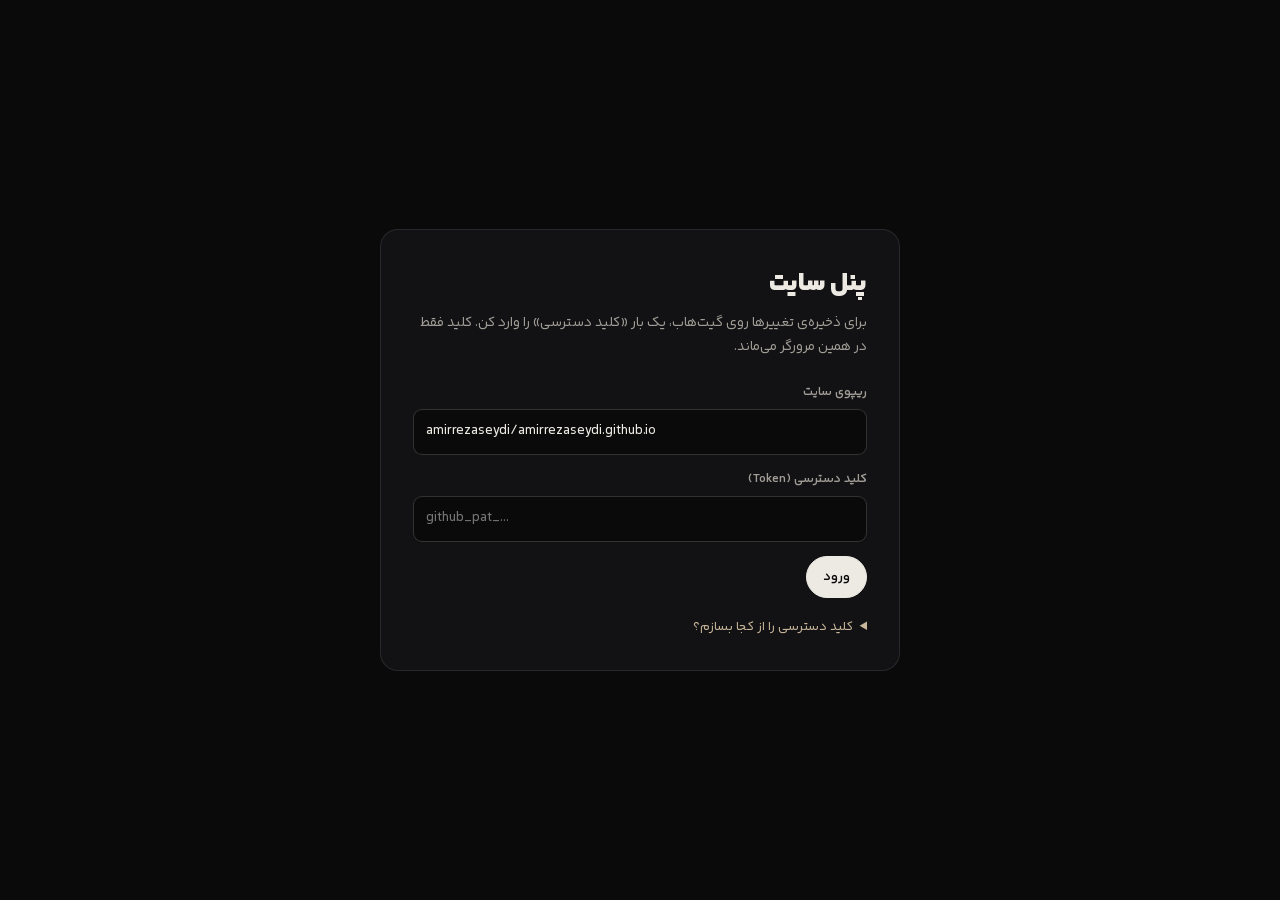
<file: admin/index.html>
<!DOCTYPE html>
<html lang="fa" dir="rtl">
<head>
<meta charset="UTF-8">
<meta name="viewport" content="width=device-width, initial-scale=1">
<meta name="robots" content="noindex, nofollow">
<title>پنل سایت</title>
<link rel="icon" href="../favicon.ico">
<style>
@font-face { font-family: 'Yekan Bakh'; src: url('../fonts/YekanBakh-VF.woff2') format('woff2'); font-weight: 100 950; font-display: swap; }
:root {
  --bg: #0A0A0B; --panel: #121214; --panel2: #18181B; --line: rgba(237,234,228,.1); --line2: rgba(237,234,228,.18);
  --text: #EDEAE4; --muted: #A19D96; --faint: #6E6B66; --accent: #C8B79A; --ok: #7FC79A; --bad: #E08A7E; --warn: #E3C178;
  --r: 12px; --ease: cubic-bezier(.22,1,.36,1);
}
* { box-sizing: border-box; }
html, body { margin: 0; background: var(--bg); color: var(--text); font-family: 'Yekan Bakh', Tahoma, sans-serif; font-size: 14px; line-height: 1.7; }
button, input, select, textarea { font: inherit; color: inherit; }
a { color: var(--accent); }
[hidden] { display: none !important; }

/* ---------- login ---------- */
.login { min-height: 100svh; display: grid; place-items: center; padding: 24px; }
.login-card { width: min(100%, 520px); background: var(--panel); border: 1px solid var(--line); border-radius: 18px; padding: 32px; }
.login h1 { margin: 0 0 6px; font-size: 26px; font-weight: 900; }
.login p { color: var(--muted); margin: 0 0 22px; }
.login details { margin: 18px 0 0; color: var(--muted); font-size: 13px; }
.login summary { cursor: pointer; color: var(--accent); }
.login ol { padding-inline-start: 20px; margin: 10px 0 0; }
.login ol li { margin-block-end: 6px; }
.login code { background: var(--panel2); padding: 1px 6px; border-radius: 5px; font-size: 12px; direction: ltr; unicode-bidi: isolate; }

/* ---------- layout ---------- */
.top { position: sticky; top: 0; z-index: 20; display: flex; align-items: center; gap: 12px; padding: 12px 20px; background: rgba(10,10,11,.88); backdrop-filter: blur(12px); border-bottom: 1px solid var(--line); }
.top h1 { margin: 0; font-size: 16px; font-weight: 800; }
.top .grow { flex: 1; }
.status { font-size: 12px; color: var(--faint); }
.status.dirty { color: var(--warn); }
.app { display: grid; grid-template-columns: 220px 1fr; min-height: calc(100svh - 61px); }
.side { border-inline-start: 0; border-inline-end: 1px solid var(--line); padding: 18px 12px; position: sticky; top: 61px; align-self: start; height: calc(100svh - 61px); overflow: auto; }
.side button { display: flex; width: 100%; align-items: center; gap: 10px; padding: 10px 14px; margin-block-end: 4px; border: 0; border-radius: 10px; background: none; color: var(--muted); cursor: pointer; text-align: start; font-weight: 500; }
.side button:hover { background: var(--panel); color: var(--text); }
.side button.on { background: var(--panel2); color: var(--text); box-shadow: inset -2px 0 0 var(--accent); }
.side .foot { margin-top: 24px; padding: 12px 14px; border-top: 1px solid var(--line); font-size: 12px; color: var(--faint); }
.side .foot button { padding: 6px 0; color: var(--faint); font-size: 12px; }
main { padding: 28px clamp(16px, 4vw, 48px) 120px; max-width: 980px; }
main h2 { margin: 0 0 4px; font-size: 22px; font-weight: 900; }
main .sub { margin: 0 0 26px; color: var(--muted); }

/* ---------- fields ---------- */
.card { background: var(--panel); border: 1px solid var(--line); border-radius: var(--r); padding: 20px; margin-block-end: 16px; }
.card h3 { margin: 0 0 14px; font-size: 15px; font-weight: 800; }
.grid2 { display: grid; grid-template-columns: 1fr 1fr; gap: 14px 16px; }
.field { display: block; margin-block-end: 14px; }
.grid2 .field { margin: 0; }
.field > span { display: block; margin-block-end: 6px; font-size: 12.5px; font-weight: 600; color: var(--muted); }
.field small { display: block; margin-top: 5px; color: var(--faint); font-size: 11.5px; }
input[type=text], input[type=password], input[type=email], input[type=tel], input[type=url], select, textarea {
  width: 100%; padding: 10px 12px; background: var(--bg); border: 1px solid var(--line2); border-radius: 9px; outline: none; transition: border-color .2s;
}
input:focus, select:focus, textarea:focus { border-color: var(--accent); }
textarea { resize: vertical; min-height: 84px; line-height: 1.9; }
textarea.tall { min-height: 200px; }
.ltr { direction: ltr; text-align: left; }

.btn { display: inline-flex; align-items: center; justify-content: center; gap: 8px; padding: 9px 16px; border-radius: 999px; border: 1px solid var(--line2); background: none; cursor: pointer; font-weight: 600; font-size: 13px; transition: background .2s, border-color .2s, opacity .2s; white-space: nowrap; text-decoration: none; color: var(--text); }
.btn:hover { border-color: var(--text); }
.btn.primary { background: var(--text); color: var(--bg); border-color: var(--text); }
.btn.primary:hover { background: var(--accent); border-color: var(--accent); }
.btn.small { padding: 6px 12px; font-size: 12px; }
.btn.icon { width: 32px; height: 32px; padding: 0; }
.btn.danger:hover { border-color: var(--bad); color: var(--bad); }
.btn:disabled { opacity: .4; cursor: not-allowed; }
.row { display: flex; gap: 8px; align-items: center; flex-wrap: wrap; }

/* media */
.media { display: grid; grid-template-columns: 150px 1fr; gap: 16px; align-items: start; }
.media .pv { position: relative; width: 150px; aspect-ratio: 4/5; border-radius: 10px; overflow: hidden; background: var(--bg) repeating-linear-gradient(45deg, transparent 0 8px, rgba(255,255,255,.025) 8px 16px); border: 1px solid var(--line); display: grid; place-items: center; color: var(--faint); font-size: 12px; }
.media.wide .pv { aspect-ratio: 16/9; }
.media.tall .pv { aspect-ratio: 9/16; }
.media .pv img, .media .pv video { width: 100%; height: 100%; object-fit: cover; display: block; }
.media .pv video { object-fit: contain; background: #000; }
.media .path { font-size: 11.5px; color: var(--faint); direction: ltr; text-align: left; word-break: break-all; margin: 8px 0 0; }
.media .new { color: var(--warn); }
.media .size-bad { color: var(--bad); }

/* list items (works, tools, categories) */
.item { border: 1px solid var(--line); border-radius: var(--r); background: var(--panel); margin-block-end: 12px; overflow: hidden; }
.item-head { display: flex; align-items: center; gap: 12px; padding: 10px 12px; cursor: pointer; }
.item-head:hover { background: var(--panel2); }
.item-head .thumb { width: 46px; height: 46px; border-radius: 8px; object-fit: cover; background: var(--bg); flex: none; }
.item-head .t { flex: 1; min-width: 0; }
.item-head .t b { display: block; font-weight: 700; overflow: hidden; text-overflow: ellipsis; white-space: nowrap; }
.item-head .t small { color: var(--faint); }
.item-body { padding: 18px 16px 16px; border-top: 1px solid var(--line); }
.tag { font-size: 11px; padding: 2px 8px; border-radius: 99px; border: 1px solid var(--line2); color: var(--muted); }

.icons { display: flex; flex-wrap: wrap; gap: 6px; }
.icons button { width: 40px; height: 40px; border-radius: 9px; border: 1px solid var(--line2); background: var(--bg); color: var(--muted); cursor: pointer; display: grid; place-items: center; }
.icons button.on { border-color: var(--accent); color: var(--accent); background: rgba(200,183,154,.08); }
.icons svg { width: 20px; height: 20px; }

/* toast + progress */
.toast { position: fixed; inset-inline: 0; bottom: 24px; margin: auto; width: fit-content; max-width: calc(100% - 32px); padding: 12px 18px; border-radius: 12px; background: var(--panel2); border: 1px solid var(--line2); box-shadow: 0 20px 50px -20px #000; z-index: 60; transform: translateY(20px); opacity: 0; transition: .35s var(--ease); pointer-events: none; }
.toast.show { transform: none; opacity: 1; pointer-events: auto; }
.toast.ok { border-color: rgba(127,199,154,.5); }
.toast.bad { border-color: rgba(224,138,126,.6); }
.overlay { position: fixed; inset: 0; z-index: 50; background: rgba(10,10,11,.8); backdrop-filter: blur(6px); display: grid; place-items: center; padding: 24px; }
.overlay .box { width: min(100%, 440px); background: var(--panel); border: 1px solid var(--line2); border-radius: 16px; padding: 26px; }
.overlay h3 { margin: 0 0 6px; font-size: 18px; font-weight: 800; }
.bar { height: 6px; border-radius: 6px; background: var(--bg); overflow: hidden; margin: 18px 0 10px; }
.bar i { display: block; height: 100%; width: 0; background: var(--accent); transition: width .3s; }
.overlay p { margin: 0; color: var(--muted); font-size: 13px; }

.hint { padding: 12px 14px; border-radius: 10px; background: rgba(200,183,154,.07); border: 1px solid rgba(200,183,154,.2); color: var(--muted); font-size: 12.5px; margin-block-end: 18px; }
.empty { color: var(--faint); text-align: center; padding: 26px; border: 1px dashed var(--line2); border-radius: var(--r); }

@media (max-width: 820px) {
  .app { grid-template-columns: 1fr; }
  .side { position: sticky; top: 57px; z-index: 15; height: auto; display: flex; gap: 4px; overflow-x: auto; padding: 8px 12px; border: 0; border-bottom: 1px solid var(--line); background: var(--bg); scrollbar-width: none; }
  .side button { width: auto; flex: none; margin: 0; padding: 8px 12px; }
  .side button.on { box-shadow: inset 0 -2px 0 var(--accent); }
  .side .foot { display: none; }
  .top { padding: 10px 14px; }
  .top .status { display: none; }
  .grid2 { grid-template-columns: 1fr; }
  .media { grid-template-columns: 110px 1fr; gap: 12px; }
  .media .pv { width: 110px; }
}
</style>
</head>
<body>

<!-- ============ ورود ============ -->
<section class="login" id="login" hidden>
  <div class="login-card">
    <h1>پنل سایت</h1>
    <p>برای ذخیره‌ی تغییرها روی گیت‌هاب، یک بار «کلید دسترسی» را وارد کن. کلید فقط در همین مرورگر می‌ماند.</p>
    <label class="field"><span>ریپوی سایت</span>
      <input type="text" id="repoIn" class="ltr" value="amirrezaseydi/amirrezaseydi.github.io">
    </label>
    <label class="field"><span>کلید دسترسی (Token)</span>
      <input type="password" id="tokenIn" class="ltr" placeholder="github_pat_..." autocomplete="off">
    </label>
    <div class="row"><button class="btn primary" id="loginBtn">ورود</button><span class="status" id="loginMsg"></span></div>
    <details>
      <summary>کلید دسترسی را از کجا بسازم؟</summary>
      <ol>
        <li>در گیت‌هاب برو به <a href="https://github.com/settings/personal-access-tokens/new" target="_blank" rel="noopener">ساخت Fine-grained token</a>.</li>
        <li>یک اسم بده (مثلاً <code>panel</code>) و در Expiration مدت دلخواه را انتخاب کن.</li>
        <li>در Repository access گزینه‌ی <b>Only select repositories</b> و ریپوی سایت را انتخاب کن.</li>
        <li>در Permissions ← Repository permissions، گزینه‌ی <b>Contents</b> را روی <b>Read and write</b> بگذار.</li>
        <li>Generate token را بزن، کلید را کپی کن و این‌جا بچسبان.</li>
      </ol>
    </details>
  </div>
</section>

<!-- ============ پنل ============ -->
<div id="panel" hidden>
  <header class="top">
    <h1>پنل سایت</h1>
    <span class="status" id="status">بدون تغییر</span>
    <span class="grow"></span>
    <a class="btn small" id="viewSite" href="../" target="_blank" rel="noopener">دیدن سایت</a>
    <button class="btn primary" id="saveBtn" disabled>ذخیره و انتشار</button>
  </header>
  <div class="app">
    <nav class="side" id="side"></nav>
    <main id="main"></main>
  </div>
</div>

<div class="overlay" id="overlay" hidden>
  <div class="box">
    <h3 id="ovTitle">در حال انتشار…</h3>
    <p id="ovText">لطفاً صفحه را نبند.</p>
    <div class="bar"><i id="ovBar"></i></div>
    <p id="ovStep"></p>
  </div>
</div>
<div class="toast" id="toast"></div>

<script>
(() => {
'use strict';

/* ================= helpers ================= */
const $ = (s, c = document) => c.querySelector(s);
const esc = (s) => String(s ?? '').replace(/[&<>"']/g, (ch) => ({ '&': '&amp;', '<': '&lt;', '>': '&gt;', '"': '&quot;', "'": '&#39;' }[ch]));
const store = {
  get: (k) => { try { return localStorage.getItem(k); } catch (e) { return null; } },
  set: (k, v) => { try { localStorage.setItem(k, v); } catch (e) {} },
  del: (k) => { try { localStorage.removeItem(k); } catch (e) {} },
};
const fmtSize = (b) => b > 1048576 ? (b / 1048576).toFixed(1) + ' مگ' : Math.max(1, Math.round(b / 1024)) + ' کیلوبایت';
const toast = (msg, kind = '') => {
  const t = $('#toast'); t.textContent = msg; t.className = `toast show ${kind}`;
  clearTimeout(t._h); t._h = setTimeout(() => t.classList.remove('show'), kind === 'bad' ? 7000 : 4000);
};
const ICONS = {
  layers: '<path d="M12 3 3 8l9 5 9-5-9-5Z"/><path d="m3 13 9 5 9-5"/>',
  film: '<rect x="3" y="5" width="18" height="14" rx="2"/><path d="M7 5v14M17 5v14M3 9.5h4M3 14.5h4M17 9.5h4M17 14.5h4"/>',
  image: '<rect x="3" y="3" width="18" height="18" rx="2"/><circle cx="9" cy="9" r="2"/><path d="m21 15-5-5L5 21"/>',
  spark: '<path d="M12 3v3M12 18v3M3 12h3M18 12h3"/><path d="M12 8l1.2 2.8L16 12l-2.8 1.2L12 16l-1.2-2.8L8 12l2.8-1.2Z"/>',
  camera: '<path d="M4 8h3l2-3h6l2 3h3v11H4z"/><circle cx="12" cy="13" r="3.5"/>',
  pen: '<path d="M4 20l4-1L19 8l-3-3L5 16l-1 4Z"/><path d="m14 7 3 3"/>',
  music: '<path d="M9 18V5l11-2v13"/><circle cx="6" cy="18" r="3"/><circle cx="17" cy="16" r="3"/>',
  cube: '<path d="M12 3 4 7.5v9L12 21l8-4.5v-9L12 3Z"/><path d="M4 7.5 12 12l8-4.5M12 12v9"/>',
  type: '<path d="M5 6V4h14v2M12 4v16M9 20h6"/>',
  chart: '<path d="M4 20V10M10 20V4M16 20v-7M22 20H2"/>',
};
const svg = (k) => `<svg viewBox="0 0 24 24" fill="none" stroke="currentColor" stroke-width="1.5" stroke-linecap="round" stroke-linejoin="round">${ICONS[k] || ICONS.spark}</svg>`;

/* ================= state ================= */
let TOKEN = store.get('panel_token') || '';
let REPO = store.get('panel_repo') || 'amirrezaseydi/amirrezaseydi.github.io';
let BRANCH = 'main';
let data = null;          // content.json
let loadedSha = null;     // content.json blob sha when loaded
let pending = {};         // path -> {file|blob, url}
let dirty = false;
let tab = store.get('panel_tab') || 'hero';
let openItem = null;

const SITE_BASE = new URL('../', location.href).href;
const saved = {};          // files published in this session (site may not serve them yet)
const urlFor = (p) => !p ? '' : pending[p] ? pending[p].url : saved[p] ? saved[p].url : /^https?:/.test(p) ? p : SITE_BASE + p;

const setDirty = (v = true) => {
  dirty = v;
  const n = Object.keys(pending).length;
  $('#status').textContent = v ? (n ? `تغییر ذخیره‌نشده + ${n} فایل جدید` : 'تغییر ذخیره‌نشده') : 'همه‌چیز ذخیره شده';
  $('#status').classList.toggle('dirty', v);
  $('#saveBtn').disabled = !v;
};
window.addEventListener('beforeunload', (e) => { if (dirty) { e.preventDefault(); e.returnValue = ''; } });

const getP = (path) => path.split('.').reduce((o, k) => (o == null ? o : o[k]), data);
const setP = (path, val) => {
  const ks = path.split('.'); let o = data;
  ks.slice(0, -1).forEach((k) => { if (o[k] == null) o[k] = /^\d+$/.test(k) ? [] : {}; o = o[k]; });
  o[ks[ks.length - 1]] = val;
};

/* ================= GitHub API ================= */
const gh = async (path, opts = {}) => {
  const r = await fetch(`https://api.github.com/repos/${REPO}${path}`, {
    ...opts,
    headers: { Accept: 'application/vnd.github+json', Authorization: `Bearer ${TOKEN}`, 'X-GitHub-Api-Version': '2022-11-28', ...(opts.body ? { 'Content-Type': 'application/json' } : {}) },
    cache: 'no-store',
  });
  if (!r.ok) {
    let m = ''; try { m = (await r.json()).message || ''; } catch (e) {}
    const err = new Error(m || `HTTP ${r.status}`); err.status = r.status; throw err;
  }
  return r.status === 204 ? null : r.json();
};
const b64ToText = (b64) => new TextDecoder().decode(Uint8Array.from(atob(b64.replace(/\n/g, '')), (c) => c.charCodeAt(0)));
const textToB64 = (txt) => { const bytes = new TextEncoder().encode(txt); let s = ''; for (let i = 0; i < bytes.length; i += 0x8000) s += String.fromCharCode.apply(null, bytes.subarray(i, i + 0x8000)); return btoa(s); };
const fileToB64 = (f) => new Promise((res, rej) => { const fr = new FileReader(); fr.onload = () => res(String(fr.result).split(',')[1]); fr.onerror = rej; fr.readAsDataURL(f); });

const errText = (e) => {
  if (e.status === 401) return 'کلید دسترسی نامعتبر است یا منقضی شده.';
  if (e.status === 403) return 'این کلید اجازه‌ی نوشتن ندارد. دسترسی Contents باید Read and write باشد.';
  if (e.status === 404) return 'ریپو یا فایل پیدا نشد. اسم ریپو و دسترسی کلید را چک کن.';
  if (e.status === 422) return 'گیت‌هاب درخواست را نپذیرفت (شاید فایل خیلی بزرگ است).';
  if (e instanceof TypeError) return 'اتصال به گیت‌هاب برقرار نشد. اینترنت یا فیلترشکن را چک کن.';
  return e.message || 'خطای ناشناخته';
};

/* ================= login ================= */
const showLogin = (msg = '') => {
  $('#panel').hidden = true; $('#login').hidden = false;
  $('#repoIn').value = REPO; $('#loginMsg').textContent = msg;
};
const loadContent = async () => {
  const repo = await gh('');
  BRANCH = repo.default_branch || 'main';
  if (repo.permissions && !repo.permissions.push) throw Object.assign(new Error(''), { status: 403 });
  const f = await gh(`/contents/content.json?ref=${encodeURIComponent(BRANCH)}`);
  data = JSON.parse(b64ToText(f.content));
  loadedSha = f.sha;
};
const enter = async () => {
  $('#loginMsg').textContent = 'در حال اتصال…';
  try {
    await loadContent();
    store.set('panel_token', TOKEN); store.set('panel_repo', REPO);
    $('#login').hidden = true; $('#panel').hidden = false;
    $('#viewSite').href = SITE_BASE;
    pending = {}; setDirty(false); render();
  } catch (e) {
    showLogin(errText(e));
  }
};
$('#loginBtn').addEventListener('click', () => {
  TOKEN = $('#tokenIn').value.trim(); REPO = $('#repoIn').value.trim().replace(/^https?:\/\/github\.com\//, '').replace(/\/$/, '');
  if (!TOKEN) { $('#loginMsg').textContent = 'کلید را وارد کن.'; return; }
  enter();
});
$('#tokenIn').addEventListener('keydown', (e) => { if (e.key === 'Enter') $('#loginBtn').click(); });

/* ================= field builders ================= */
const text = (path, label, opts = {}) => `
  <label class="field"><span>${label}</span>
    ${opts.area ? `<textarea data-p="${path}" class="${opts.tall ? 'tall' : ''} ${opts.ltr ? 'ltr' : ''}" rows="${opts.rows || 3}">${esc(getP(path))}</textarea>`
                : `<input type="${opts.type || 'text'}" data-p="${path}" class="${opts.ltr ? 'ltr' : ''}" value="${esc(getP(path))}" placeholder="${esc(opts.ph || '')}">`}
    ${opts.hint ? `<small>${opts.hint}</small>` : ''}
  </label>`;

const media = (path, label, kind, opts = {}) => {
  const p = getP(path) || '';
  const u = urlFor(p);
  const isNew = !!pending[p];
  const size = isNew ? pending[p].file.size : 0;
  const pv = !p ? 'خالی' : kind === 'video'
    ? `<video src="${esc(u)}" preload="metadata" controls playsinline muted></video>`
    : `<img src="${esc(u)}" alt="">`;
  return `
  <div class="field"><span>${label}</span>
    <div class="media ${opts.shape || ''}" data-media="${path}" data-kind="${kind}">
      <div class="pv">${pv}</div>
      <div>
        <div class="row">
          <button class="btn small" data-pick="${path}">${p ? 'عوض کردن' : 'انتخاب'} ${kind === 'video' ? 'ویدیو' : 'عکس'}</button>
          ${opts.frameFrom ? `<button class="btn small" data-frame="${path}" data-from="${opts.frameFrom}" title="فریمی که در پیش‌نمایش ویدیو هست کاور می‌شود">ساخت از فریم ویدیو</button>` : ''}
          ${opts.clear && p ? `<button class="btn small danger" data-clear="${path}">حذف</button>` : ''}
        </div>
        <p class="path">${esc(p)}${isNew ? ` <span class="new">— جدید، ${fmtSize(size)}</span>` : ''}${isNew && size > 25 * 1048576 ? ' <span class="size-bad">(سنگین؛ سایت کند می‌شود)</span>' : ''}</p>
        ${opts.hint ? `<small style="display:block;color:var(--faint);font-size:11.5px;margin-top:4px">${opts.hint}</small>` : ''}
      </div>
    </div>
  </div>`;
};

/* ================= tabs ================= */
const TABS = [
  ['hero', 'بالای صفحه'],
  ['reel', 'شوریل'],
  ['works', 'نمونه‌کارها'],
  ['about', 'درباره من'],
  ['contact', 'تماس'],
  ['general', 'تنظیمات کلی'],
];

const views = {
  hero: () => `
    <h2>بالای صفحه</h2><p class="sub">اولین چیزی که بازدیدکننده می‌بیند.</p>
    <div class="card">
      ${media('hero.image', 'عکس اصلی', 'image', { shape: 'wide', hint: 'عکس افقی با کیفیت؛ حدود ۱۹۲۰ پیکسل عرض و زیر ۵۰۰ کیلوبایت. روی موبایل وسط عکس نمایش داده می‌شود.' })}
      ${text('hero.imageAlt', 'توضیح عکس (برای گوگل و نابینایان)')}
    </div>
    <div class="card"><div class="grid2">
      ${text('hero.eyebrow', 'عنوان کوچک بالای اسم')}
      ${text('hero.title', 'اسم (تیتر بزرگ)')}
      ${text('hero.latin', 'اسم لاتین', { ltr: true })}
      ${text('hero.location', 'شهر')}
    </div>
    <div style="height:14px"></div>
    ${text('hero.lead', 'جمله‌ی معرفی', { area: true })}
    <div class="grid2">
      ${text('hero.ctaWork', 'متن دکمه‌ی اصلی')}
      ${text('hero.ctaContact', 'متن دکمه‌ی دوم')}
    </div></div>
    <div class="card"><h3>لوگوی کنار اسم (بالای سایت)</h3>
      <div class="grid2">${text('brand.name', 'اسم کنار لوگو')}</div><div style="height:14px"></div>
      ${media('brand.avatar', 'عکس کوچک (آواتار)', 'image', { hint: 'عکس مربعی، حدود ۲۰۰×۲۰۰ پیکسل.' })}
    </div>`,

  reel: () => `
    <h2>شوریل</h2><p class="sub">ویدیوی عمودی معرفی کارها.</p>
    <div class="card"><div class="grid2">${text('reel.label', 'برچسب کوچک')}${text('reel.title', 'تیتر')}</div></div>
    <div class="card">
      ${media('reel.video', 'ویدیوی شوریل', 'video', { shape: 'tall', hint: 'MP4 با H.264، عمودی ۹:۱۶. بهتر است زیر ۲۰ مگ باشد.' })}
      ${media('reel.poster', 'کاور (قبل از پخش)', 'image', { shape: 'tall', frameFrom: 'reel.video', hint: 'می‌توانی ویدیو را در پیش‌نمایش بالا روی فریم دلخواه نگه داری و «ساخت از فریم ویدیو» را بزنی.' })}
    </div>`,

  works: () => {
    const w = data.work; const cats = w.categories || [];
    const catLabel = (id) => cats.find((c) => c.id === id)?.label || '—';
    const items = (w.items || []).map((it, i) => {
      const open = openItem === i;
      return `
      <div class="item" data-i="${i}">
        <div class="item-head" data-toggle="${i}">
          <img class="thumb" src="${esc(urlFor(it.cover))}" alt="" onerror="this.style.visibility='hidden'">
          <div class="t"><b>${esc(it.title || 'بدون عنوان')}</b><small>${esc(catLabel(it.cat))} ${it.year ? '· ' + esc(it.year) : ''}</small></div>
          <span class="tag">${it.shape === 'horizontal' ? 'افقی' : 'عمودی'}</span>
          <button class="btn icon small" data-move="${i}" data-d="-1" title="بالاتر" ${i === 0 ? 'disabled' : ''}>↑</button>
          <button class="btn icon small" data-move="${i}" data-d="1" title="پایین‌تر" ${i === w.items.length - 1 ? 'disabled' : ''}>↓</button>
        </div>
        ${open ? `<div class="item-body">
          <div class="grid2">
            ${text(`work.items.${i}.title`, 'عنوان')}
            ${text(`work.items.${i}.year`, 'سال', { ph: '۱۴۰۵' })}
            <label class="field"><span>دسته</span><select data-p="work.items.${i}.cat">${cats.map((c) => `<option value="${esc(c.id)}" ${c.id === it.cat ? 'selected' : ''}>${esc(c.label)}</option>`).join('')}</select></label>
            <label class="field"><span>شکل کادر</span><select data-p="work.items.${i}.shape" data-rerender>
              <option value="vertical" ${it.shape !== 'horizontal' ? 'selected' : ''}>عمودی (۹:۱۶) — گزارش، ریلز</option>
              <option value="horizontal" ${it.shape === 'horizontal' ? 'selected' : ''}>افقی (۱۶:۹) — لوگوموشن، ویدیوی افقی</option>
            </select></label>
          </div><div style="height:14px"></div>
          ${text(`work.items.${i}.desc`, 'توضیح (در پنجره‌ی بزرگ نمایش داده می‌شود)', { area: true })}
          ${media(`work.items.${i}.video`, 'ویدیو', 'video', { shape: it.shape === 'horizontal' ? 'wide' : 'tall', clear: true, hint: 'اگر خالی باشد، فقط عکس کاور نمایش داده می‌شود.' })}
          ${media(`work.items.${i}.cover`, 'کاور', 'image', { shape: it.shape === 'horizontal' ? 'wide' : 'tall', frameFrom: `work.items.${i}.video` })}
          ${text(`work.items.${i}.alt`, 'توضیح کاور (برای گوگل)')}
          <div class="row" style="justify-content:space-between;margin-top:6px">
            <button class="btn small" data-toggle="${i}">بستن</button>
            <button class="btn small danger" data-del="${i}">حذف این نمونه‌کار</button>
          </div>
        </div>` : ''}
      </div>`;
    }).join('');
    return `
    <h2>نمونه‌کارها</h2><p class="sub">روی هر کار بزن تا باز شود. با فلش‌ها ترتیب را عوض کن.</p>
    <div class="card"><div class="grid2">${text('work.label', 'برچسب کوچک')}${text('work.title', 'تیتر بخش')}</div><div style="height:14px"></div>
      ${text('work.note', 'جمله‌ی زیر نمونه‌کارها', { area: true, rows: 2 })}</div>
    ${items || '<div class="empty">هنوز نمونه‌کاری نیست.</div>'}
    <div class="row" style="margin:6px 0 30px"><button class="btn primary" id="addWork">+ افزودن نمونه‌کار</button></div>
    <div class="card"><h3>دسته‌بندی‌ها (دکمه‌های فیلتر)</h3>
      ${cats.map((c, k) => `<div class="row" style="margin-bottom:8px">
        <input type="text" data-p="work.categories.${k}.label" value="${esc(c.label)}" style="flex:1">
        <span class="tag">${(w.items || []).filter((x) => x.cat === c.id).length} کار</span>
        <button class="btn icon small danger" data-delcat="${k}" title="حذف">✕</button></div>`).join('')}
      <button class="btn small" id="addCat">+ دسته‌ی جدید</button>
    </div>`;
  },

  about: () => `
    <h2>درباره من</h2><p class="sub">متن معرفی و ابزارها.</p>
    <div class="card"><div class="grid2">${text('about.label', 'برچسب کوچک')}${text('about.title', 'تیتر')}</div><div style="height:14px"></div>
      ${text('about.lead', 'جمله‌ی درشت اول', { area: true, rows: 2 })}
      ${text('about.text', 'متن اصلی', { area: true, tall: true, hint: 'برای شروع پاراگراف جدید، یک خط خالی بگذار.' })}
    </div>
    <div class="card"><h3>ابزارها</h3>
      ${(data.about.tools || []).map((t, k) => `
        <div class="item" style="padding:14px">
          <div class="grid2">${text(`about.tools.${k}.name`, 'اسم')}${text(`about.tools.${k}.desc`, 'توضیح کوتاه')}</div>
          <div class="row" style="justify-content:space-between;margin-top:12px">
            <div class="icons">${Object.keys(ICONS).map((ic) => `<button data-icon="${k}" data-ic="${ic}" class="${t.icon === ic ? 'on' : ''}" title="${ic}">${svg(ic)}</button>`).join('')}</div>
            <div class="row">
              <button class="btn icon small" data-tmove="${k}" data-d="-1" ${k === 0 ? 'disabled' : ''}>↑</button>
              <button class="btn icon small" data-tmove="${k}" data-d="1" ${k === data.about.tools.length - 1 ? 'disabled' : ''}>↓</button>
              <button class="btn icon small danger" data-tdel="${k}">✕</button>
            </div>
          </div>
        </div>`).join('')}
      <button class="btn small" id="addTool">+ ابزار جدید</button>
    </div>`,

  contact: () => `
    <h2>تماس</h2><p class="sub">این اطلاعات در بخش تماس و منوی موبایل نمایش داده می‌شود. هر کدام را خالی بگذاری، از سایت حذف می‌شود.</p>
    <div class="card"><div class="grid2">${text('contact.label', 'برچسب کوچک')}${text('contact.title', 'تیتر')}</div></div>
    <div class="card">
      ${text('contact.email', 'ایمیل', { type: 'email', ltr: true })}
      ${text('contact.telegram', 'لینک تلگرام', { ltr: true, ph: 'https://t.me/username' })}
      ${text('contact.phone', 'شماره تلفن', { type: 'tel', ltr: true, ph: '09121234567' })}
    </div>`,

  general: () => `
    <h2>تنظیمات کلی</h2><p class="sub">چیزهایی که در گوگل، تب مرورگر و پایین سایت دیده می‌شوند.</p>
    <div class="card">
      ${text('meta.title', 'عنوان سایت (تب مرورگر و گوگل)')}
      ${text('meta.description', 'توضیح سایت در نتایج گوگل', { area: true, rows: 3 })}
      ${text('footer.text', 'متن پایین سایت (بعد از سال)')}
    </div>
    <div class="card"><h3>نوار متحرک زیر عکس</h3>
      <label class="field"><span>هر مورد در یک خط</span>
        <textarea id="marqueeIn" rows="7">${esc((data.marquee || []).join('\n'))}</textarea></label>
    </div>
    <div class="hint">فایل‌های قدیمی که عوض می‌کنی از ریپو پاک نمی‌شوند (برای احتیاط). اگر حجم ریپو زیاد شد بگو تا تمیزش کنم.</div>`,
};

const render = () => {
  $('#side').innerHTML = TABS.map(([k, l]) => `<button data-tab="${k}" class="${k === tab ? 'on' : ''}">${l}</button>`).join('') +
    `<div class="foot">${esc(REPO)}<br><button id="logout">خروج و پاک کردن کلید</button></div>`;
  $('#main').innerHTML = views[tab]();
};

/* ================= events ================= */
document.addEventListener('input', (e) => {
  const el = e.target;
  if (el.id === 'marqueeIn') { data.marquee = el.value.split('\n').map((s) => s.trim()).filter(Boolean); setDirty(); return; }
  if (!el.dataset || !el.dataset.p) return;
  setP(el.dataset.p, el.value);
  setDirty();
  if (el.dataset.rerender !== undefined) render();
  // keep the work header title in sync without re-render
  const m = el.dataset.p.match(/^work\.items\.(\d+)\.title$/);
  if (m) { const b = document.querySelector(`.item[data-i="${m[1]}"] .t b`); if (b) b.textContent = el.value || 'بدون عنوان'; }
});
document.addEventListener('change', (e) => {
  const el = e.target;
  if (el.tagName === 'SELECT' && el.dataset.p) { setP(el.dataset.p, el.value); setDirty(); render(); }
});

const pickFile = (accept) => new Promise((res) => {
  const inp = document.createElement('input'); inp.type = 'file'; inp.accept = accept;
  inp.onchange = () => res(inp.files[0] || null); inp.click();
});
const safeName = (name, prefix) => {
  const ext = (name.split('.').pop() || 'bin').toLowerCase().replace(/[^a-z0-9]/g, '') || 'bin';
  return `assets/uploads/${prefix}-${Date.now().toString(36)}.${ext}`;
};
const prefixFor = (path) => path.replace(/^work\.items\.\d+\./, 'work-').replace(/\./g, '-');
const addPending = (path, file) => {
  const old = getP(path); if (old && pending[old]) { URL.revokeObjectURL(pending[old].url); delete pending[old]; }
  const dest = safeName(file.name || 'file.jpg', prefixFor(path));
  pending[dest] = { file, url: URL.createObjectURL(file) };
  setP(path, dest);
  setDirty(); render();
};

document.addEventListener('click', async (e) => {
  const t = e.target.closest('button, [data-toggle]'); if (!t) return;
  const d = t.dataset;

  if (d.tab) { tab = d.tab; store.set('panel_tab', tab); openItem = null; render(); scrollTo(0, 0); return; }
  if (t.id === 'logout') { if (dirty && !confirm('تغییرهای ذخیره‌نشده از بین می‌روند. خارج شوی؟')) return; store.del('panel_token'); TOKEN = ''; dirty = false; showLogin(''); return; }

  if (d.pick) {
    const kind = t.closest('[data-media]').dataset.kind;
    const f = await pickFile(kind === 'video' ? 'video/mp4,video/webm,video/quicktime' : 'image/jpeg,image/png,image/webp');
    if (!f) return;
    if (f.size > 95 * 1048576) { toast('این فایل بیشتر از ۹۵ مگ است و گیت‌هاب قبولش نمی‌کند. اول حجمش را کم کن.', 'bad'); return; }
    if (kind === 'video' && f.size > 25 * 1048576) toast(`حجم ویدیو ${fmtSize(f.size)} است؛ آپلود می‌شود ولی سایت را کند می‌کند. زیر ۲۰ مگ بهتر است.`, 'bad');
    addPending(d.pick, f);
    return;
  }
  if (d.clear) { setP(d.clear, ''); setDirty(); render(); return; }
  if (d.frame) {
    const v = document.querySelector(`[data-media="${d.from}"] video`);
    if (!v || !v.videoWidth) { toast('اول ویدیو باید در پیش‌نمایش بارگذاری شود. یک بار پخشش کن و روی فریم دلخواه نگه دار.', 'bad'); return; }
    try {
      const c = document.createElement('canvas');
      const sc = Math.min(1, 1080 / Math.max(v.videoWidth, v.videoHeight) * (v.videoWidth > v.videoHeight ? 1.78 : 1));
      c.width = Math.round(v.videoWidth * Math.min(1, sc)); c.height = Math.round(v.videoHeight * Math.min(1, sc));
      c.getContext('2d').drawImage(v, 0, 0, c.width, c.height);
      const blob = await new Promise((r) => c.toBlob(r, 'image/jpeg', 0.86));
      if (!blob) throw new Error('');
      addPending(d.frame, new File([blob], 'frame.jpg', { type: 'image/jpeg' }));
      toast('کاور از فریم ویدیو ساخته شد.', 'ok');
    } catch (err) {
      toast('ساخت کاور از این ویدیو ممکن نشد. یک عکس جدا انتخاب کن.', 'bad');
    }
    return;
  }

  if (d.toggle !== undefined && !e.target.closest('[data-move]')) { const i = +d.toggle; openItem = openItem === i ? null : i; render(); return; }
  if (d.move !== undefined) {
    e.stopPropagation();
    const i = +d.move, j = i + +d.d, a = data.work.items; if (j < 0 || j >= a.length) return;
    [a[i], a[j]] = [a[j], a[i]]; if (openItem === i) openItem = j; else if (openItem === j) openItem = i;
    setDirty(); render(); return;
  }
  if (d.del !== undefined) {
    const it = data.work.items[+d.del];
    if (!confirm(`«${it.title || 'این کار'}» حذف شود؟`)) return;
    data.work.items.splice(+d.del, 1); openItem = null; setDirty(); render(); return;
  }
  if (t.id === 'addWork') {
    const cats = data.work.categories || [];
    data.work.items.push({ title: 'نمونه‌کار جدید', cat: cats[0]?.id || '', year: '', desc: '', video: '', cover: '', alt: '', shape: 'vertical' });
    openItem = data.work.items.length - 1; setDirty(); render();
    setTimeout(() => document.querySelector(`.item[data-i="${openItem}"]`)?.scrollIntoView({ behavior: 'smooth', block: 'start' }), 50);
    return;
  }
  if (t.id === 'addCat') { data.work.categories.push({ id: 'c' + Date.now().toString(36), label: 'دسته‌ی جدید' }); setDirty(); render(); return; }
  if (d.delcat !== undefined) {
    const c = data.work.categories[+d.delcat]; const used = data.work.items.filter((x) => x.cat === c.id).length;
    if (used) { toast(`${used} نمونه‌کار در این دسته است. اول دسته‌ی آن‌ها را عوض کن.`, 'bad'); return; }
    data.work.categories.splice(+d.delcat, 1); setDirty(); render(); return;
  }

  if (d.icon !== undefined) { data.about.tools[+d.icon].icon = d.ic; setDirty(); render(); return; }
  if (d.tmove !== undefined) { const i = +d.tmove, j = i + +d.d, a = data.about.tools; if (j < 0 || j >= a.length) return; [a[i], a[j]] = [a[j], a[i]]; setDirty(); render(); return; }
  if (d.tdel !== undefined) { data.about.tools.splice(+d.tdel, 1); setDirty(); render(); return; }
  if (t.id === 'addTool') { data.about.tools.push({ name: 'ابزار جدید', desc: '', icon: 'spark' }); setDirty(); render(); return; }
});

/* ================= save: one commit with all files ================= */
const usedPaths = () => {
  const s = JSON.stringify(data); return Object.keys(pending).filter((p) => s.includes(`"${p}"`));
};
const ov = (title, txt, pct, step) => {
  $('#overlay').hidden = false; $('#ovTitle').textContent = title; $('#ovText').textContent = txt;
  $('#ovBar').style.width = pct + '%'; $('#ovStep').textContent = step || '';
};

$('#saveBtn').addEventListener('click', async () => {
  const files = usedPaths();
  const total = files.length + 4;
  let done = 0;
  const tick = (step) => { done++; ov('در حال انتشار…', 'لطفاً صفحه را نبند.', Math.round(done / total * 100), step); };
  try {
    ov('در حال انتشار…', 'لطفاً صفحه را نبند.', 2, 'بررسی آخرین نسخه…');
    const cur = await gh(`/contents/content.json?ref=${encodeURIComponent(BRANCH)}`);
    if (cur.sha !== loadedSha && !confirm('content.json بعد از باز کردن پنل جای دیگری عوض شده. تغییرهای تو روی آن نوشته شود؟')) { $('#overlay').hidden = true; return; }
    const ref = await gh(`/git/ref/heads/${encodeURIComponent(BRANCH)}`);
    const baseCommit = await gh(`/git/commits/${ref.object.sha}`);
    tick('آماده‌سازی…');

    const tree = [];
    for (const p of files) {
      const f = pending[p].file;
      ov('در حال انتشار…', 'لطفاً صفحه را نبند.', Math.round(done / total * 100), `آپلود ${p.split('/').pop()} (${fmtSize(f.size)})…`);
      const blob = await gh('/git/blobs', { method: 'POST', body: JSON.stringify({ content: await fileToB64(f), encoding: 'base64' }) });
      tree.push({ path: p, mode: '100644', type: 'blob', sha: blob.sha });
      tick();
    }
    const json = JSON.stringify(data, null, 2) + '\n';
    const jb = await gh('/git/blobs', { method: 'POST', body: JSON.stringify({ content: textToB64(json), encoding: 'base64' }) });
    tree.push({ path: 'content.json', mode: '100644', type: 'blob', sha: jb.sha });
    tick('ساخت نسخه‌ی جدید…');

    const nt = await gh('/git/trees', { method: 'POST', body: JSON.stringify({ base_tree: baseCommit.tree.sha, tree }) });
    const nc = await gh('/git/commits', { method: 'POST', body: JSON.stringify({ message: `به‌روزرسانی از پنل${files.length ? ` (+${files.length} فایل)` : ''}`, tree: nt.sha, parents: [ref.object.sha] }) });
    tick('انتشار…');
    await gh(`/git/refs/heads/${encodeURIComponent(BRANCH)}`, { method: 'PATCH', body: JSON.stringify({ sha: nc.sha }) });
    tick();

    loadedSha = jb.sha;
    Object.keys(pending).forEach((p) => { saved[p] = pending[p]; });
    pending = {};
    setDirty(false); render();
    $('#overlay').hidden = true;
    toast('منتشر شد. یکی دو دقیقه بعد روی سایت دیده می‌شود.', 'ok');
  } catch (err) {
    $('#overlay').hidden = true;
    toast('ذخیره نشد: ' + errText(err), 'bad');
  }
});


/* ================= start ================= */
if (TOKEN) enter(); else showLogin('');
})();
</script>
</body>
</html>
</file>
